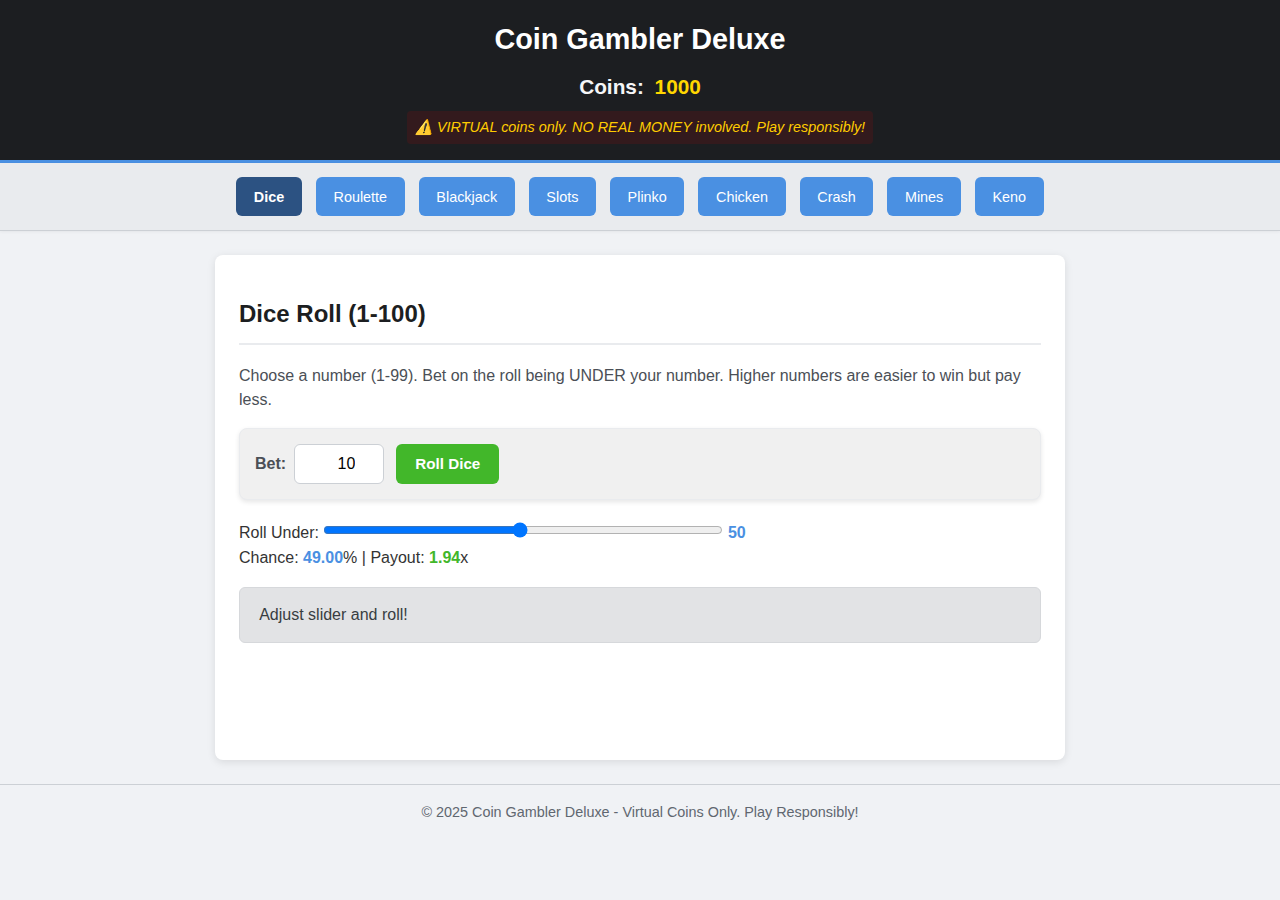
<file: index.html>
<!DOCTYPE html>
<html lang="en">
  <head>
    <meta charset="UTF-8" />
    <meta name="viewport" content="width=device-width, initial-scale=1.0" />
    <title>Coin Gambler Deluxe (Multi-File - v4)</title>
    <link rel="stylesheet" href="style.css" />
  </head>
  <body>
    <header>
      <h1>Coin Gambler Deluxe</h1>
      <div class="balance">Coins: <span id="coin-balance">1000</span></div>
      <p class="warning">
        ⚠️ VIRTUAL coins only. NO REAL MONEY involved. Play responsibly!
      </p>
    </header>

    <nav id="game-nav">
      <button data-game="dice" class="active-nav">Dice</button>
      <button data-game="roulette">Roulette</button>
      <button data-game="blackjack">Blackjack</button>
      <button data-game="slots">Slots</button>
      <button data-game="plinko">Plinko</button>
      <button data-game="chicken">Chicken</button>
      <button data-game="crash">Crash</button>
      <button data-game="mines">Mines</button>
      <button data-game="keno">Keno</button>
      <!-- <button data-game="wheel">Wheel</button> -->
    </nav>

    <main id="game-area">
      <!-- Game content will be loaded here dynamically -->
      <p style="text-align: center; padding: 2rem; color: #666">
        Loading game...
      </p>
    </main>

    <footer>
      <p>
        &copy; 2025 Coin Gambler Deluxe - Virtual Coins Only. Play Responsibly!
      </p>
    </footer>

    <!-- Add script tags for the new JS files -->
    <script defer src="js/main.js"></script>
    <script defer src="js/dice.js"></script>
    <script defer src="js/roulette.js"></script>
    <script defer src="js/blackjack.js"></script>
    <script defer src="js/slots.js"></script>
    <script defer src="js/plinko.js"></script>
    <script defer src="js/chicken.js"></script>
    <script defer src="js/crash.js"></script>
    <script defer src="js/mines.js"></script>
    <script defer src="js/keno.js"></script>
    <!-- <script defer src="js/wheel.js"></script> -->
  </body>
</html>
</file>
<file: style.css>
/* --- Basic Reset & Body --- */
:root {
  --primary-color: #4a90e2;
  --secondary-color: #42b72a;
  --accent-color: #ffc107;
  --dark-color: #1c1e21;
  --light-color: #f0f2f5;
  --text-color: #333;
  --border-color: #ccd0d5;
  --red-color: #dc3545;
  --green-color: #28a745;
}

* {
  box-sizing: border-box;
  margin: 0;
  padding: 0;
}

body {
  font-family: -apple-system, BlinkMacSystemFont, "Segoe UI", Roboto, Helvetica,
    Arial, sans-serif;
  line-height: 1.6;
  background-color: var(--light-color);
  color: var(--text-color);
  display: flex;
  flex-direction: column;
  min-height: 100vh;
  padding-bottom: 60px; /* Footer space */
}

/* --- Header --- */
header {
  background-color: var(--dark-color);
  color: #fff;
  padding: 1rem 1.5rem;
  text-align: center;
  border-bottom: 3px solid var(--primary-color);
}

header h1 {
  margin-bottom: 0.5rem;
  font-size: 1.8rem;
  font-weight: 600;
}

.balance {
  font-size: 1.3rem;
  font-weight: bold;
  margin-bottom: 0.5rem;
  color: #f5f6f7;
}
.balance #coin-balance {
  color: #ffd700; /* Gold */
  margin-left: 5px;
}

.warning {
  color: #ffcc00;
  font-size: 0.9rem;
  font-style: italic;
  background-color: rgba(255, 0, 0, 0.1);
  padding: 0.3rem 0.5rem;
  border-radius: 4px;
  display: inline-block;
}

/* --- Navigation --- */
nav#game-nav {
  background-color: #e9ebee;
  padding: 0.7rem;
  text-align: center;
  border-bottom: 1px solid var(--border-color);
  box-shadow: 0 1px 3px rgba(0, 0, 0, 0.05);
  position: sticky;
  top: 0;
  z-index: 1000; /* Ensure nav is on top */
  overflow-x: auto; /* Allow horizontal scrolling on small screens */
  white-space: nowrap; /* Prevent wrapping */
}

nav#game-nav button {
  background-color: var(--primary-color);
  color: white;
  border: none;
  padding: 0.7rem 1.1rem; /* Slightly reduced padding */
  margin: 0.2rem 0.3rem;
  cursor: pointer;
  border-radius: 6px;
  font-size: 0.9rem; /* Slightly smaller font */
  font-weight: 500;
  transition: background-color 0.2s ease, transform 0.1s ease;
  display: inline-block; /* Ensure buttons stay inline */
}

nav#game-nav button:hover:not(:disabled) {
  background-color: #357abd;
  transform: translateY(-1px);
}
nav#game-nav button:active:not(:disabled) {
  transform: translateY(0px);
}

nav#game-nav button:disabled {
  background-color: #a0aec0;
  color: #e2e8f0;
  cursor: not-allowed;
}
nav#game-nav button.active-nav {
  background-color: #2c5282;
  font-weight: bold;
}

/* --- Main Game Area --- */
main#game-area {
  flex-grow: 1;
  padding: 1.5rem;
  max-width: 850px; /* Wider for more complex games */
  width: 95%;
  margin: 1.5rem auto;
  background-color: #fff;
  border-radius: 8px;
  box-shadow: 0 2px 8px rgba(0, 0, 0, 0.1);
  /* Add min-height to prevent collapsing when empty */
  min-height: 300px;
}

/* --- Game Container Styling (Loaded Dynamically) --- */
.game-container {
  /* display: none; */ /* Remove display: none; visibility controlled by presence in DOM */
  padding: 1rem 0;
  animation: fadeIn 0.5s ease-in-out;
}

@keyframes fadeIn {
  from {
    opacity: 0;
  }
  to {
    opacity: 1;
  }
}

/* No longer needed as only one game container is present at a time */
/* .game-container.active {
    display: block;
} */

.game-container h2 {
  margin-bottom: 1.2rem;
  color: var(--dark-color);
  border-bottom: 2px solid #e9ebee;
  padding-bottom: 0.6rem;
  font-size: 1.5rem;
}
.game-container p {
  margin-bottom: 1rem;
  color: #4b4f56;
  line-height: 1.5;
}

/* --- Controls Styling --- */
.controls {
  margin-bottom: 1.5rem;
  display: flex;
  flex-wrap: wrap;
  gap: 12px;
  align-items: center;
  padding: 1rem;
  background-color: #f7f8fa;
  border-radius: 6px;
  border: 1px solid #e9ebee;
}
.control-group {
  display: flex;
  align-items: center;
  gap: 8px;
  flex-wrap: wrap; /* Allow wrapping within groups */
}

.controls label {
  font-weight: 600;
  color: #4b4f56;
  white-space: nowrap;
}

.controls input[type="number"],
select {
  padding: 0.6rem 0.8rem;
  border: 1px solid var(--border-color);
  border-radius: 6px;
  width: 90px;
  font-size: 1rem;
  text-align: right;
}
.controls input[type="number"]:focus,
select:focus {
  outline: none;
  border-color: var(--primary-color);
  box-shadow: 0 0 0 2px rgba(74, 144, 226, 0.2);
}

.controls button {
  padding: 0.7rem 1.2rem;
  background-color: var(--secondary-color);
  color: white;
  border: none;
  border-radius: 6px;
  cursor: pointer;
  font-size: 0.95rem;
  font-weight: 600;
  transition: background-color 0.2s ease;
}

.controls button:hover:not(:disabled) {
  background-color: #36a420;
}

.controls button:disabled {
  background-color: #a0aec0;
  cursor: not-allowed;
}

/* --- Result Area --- */
.result {
  margin-top: 1rem;
  padding: 1rem 1.2rem;
  border: 1px solid var(--border-color);
  border-radius: 6px;
  min-height: 45px;
  font-weight: 500;
  background-color: var(--light-color);
  line-height: 1.4;
  word-wrap: break-word;
}

.result.win {
  background-color: #d4edda;
  color: #155724;
  border-color: #c3e6cb;
}
.result.loss {
  background-color: #f8d7da;
  color: #721c24;
  border-color: #f5c6cb;
}
.result.info {
  background-color: #e2e3e5;
  color: #383d41;
  border-color: #d6d8db;
}
.result.push {
  background-color: #fff3cd;
  color: #856404;
  border-color: #ffeeba;
} /* Yellowish for push */

/* --- Game Specific Styles --- */

/* Dice Slider */
#dice-slider-container {
  margin: 1rem 0;
}
#dice-slider {
  width: 80%;
  max-width: 400px;
  cursor: pointer;
}
#dice-slider-value,
#dice-chance,
#dice-payout {
  font-weight: bold;
  color: var(--primary-color);
}
#dice-payout {
  color: var(--secondary-color);
}

/* Roulette Table */
#roulette-table-container {
  margin: 1.5rem auto;
  padding: 10px;
  background-color: #2a5a2a; /* Green felt */
  border-radius: 10px;
  max-width: 700px;
  overflow-x: auto; /* Scroll if needed */
}
#roulette-table {
  display: grid;
  grid-template-columns: auto repeat(12, 1fr); /* 0 column + 12 number columns */
  gap: 2px;
  color: white;
  font-size: 0.8rem;
}
.roulette-cell {
  padding: 8px 4px;
  text-align: center;
  border: 1px solid #ccc;
  cursor: pointer;
  min-width: 35px;
  min-height: 35px;
  display: flex;
  justify-content: center;
  align-items: center;
  position: relative; /* For chip placement */
  user-select: none;
  transition: background-color 0.2s;
}
.roulette-cell:hover {
  background-color: rgba(255, 255, 255, 0.2);
}

.roulette-number {
  background-color: #444;
}
.roulette-number.red {
  background-color: var(--red-color);
}
.roulette-number.black {
  background-color: #222;
}
.roulette-zero {
  background-color: var(--green-color);
  grid-row: span 3;
} /* 0 spans 3 rows */

.roulette-outside {
  background-color: #3a7a3a;
  font-weight: bold;
}
.roulette-2to1 {
  grid-column: span 1;
} /* Column bets span 1 col */
.roulette-dozen {
  grid-column: span 4;
} /* Dozen bets span 4 cols */
.roulette-half {
  grid-column: span 6;
} /* Half bets span 6 cols */

#roulette-wheel-result {
  margin-top: 1rem;
  font-size: 1.2rem;
  text-align: center;
}
#roulette-current-bets {
  margin-top: 0.5rem;
  font-size: 0.9rem;
}
.roulette-chip {
  position: absolute;
  width: 15px;
  height: 15px;
  background-color: #ffeb3b; /* Yellow chip */
  border-radius: 50%;
  border: 1px solid #333;
  left: 50%;
  top: 50%;
  transform: translate(-50%, -50%);
  font-size: 0.6rem;
  color: #333;
  display: flex;
  justify-content: center;
  align-items: center;
  pointer-events: none; /* Don't interfere with clicks */
  opacity: 0.8;
}

/* Crash */
#crash-game .controls button#crash-cash-out {
  background-color: var(--accent-color);
  color: #333;
}
#crash-game .controls button#crash-cash-out:hover:not(:disabled) {
  background-color: #e0a800;
}
#crash-game .game-state {
  margin: 1.5rem 0;
  font-size: 1.8rem;
  font-weight: bold;
  text-align: center;
  padding: 1.2rem;
  background-color: #e9ebee;
  border-radius: 8px;
  border: 1px solid var(--border-color);
}
#crash-multiplier {
  color: var(--red-color);
  display: block;
  margin-top: 0.5rem;
  font-size: 2.5rem;
  transition: color 0.1s ease;
}
#crash-multiplier.rising {
  color: var(--green-color);
}
#crash-multiplier.crashed {
  color: var(--red-color) !important;
}

/* Mines */
#mines-game .controls button#mines-cash-out {
  background-color: var(--accent-color);
  color: #333;
}
#mines-game .controls button#mines-cash-out:hover:not(:disabled) {
  background-color: #e0a800;
}
#mines-game .controls input#mines-count {
  width: 60px;
}
#mines-grid {
  display: grid;
  grid-template-columns: repeat(5, 45px);
  gap: 5px;
  margin: 1rem auto;
  justify-content: center;
  max-width: 245px;
}
.mine-cell {
  width: 45px;
  height: 45px;
  background-color: #ccd0d5;
  border: 1px solid #adb5bd;
  cursor: pointer;
  display: flex;
  justify-content: center;
  align-items: center;
  font-size: 1.8rem;
  border-radius: 4px;
  transition: background-color 0.2s, transform 0.1s;
  user-select: none;
}
.mine-cell:not(.revealed):hover {
  background-color: #b4bbc1;
  transform: scale(1.05);
}
.mine-cell.revealed {
  cursor: default;
  background-color: #e9ecef;
  border-color: #ced4da;
}
.mine-cell.revealed.gem {
  background-color: #c3e6cb;
  color: var(--green-color);
  border-color: #b1dfbb;
  animation: revealAnim 0.3s ease-out;
}
.mine-cell.revealed.mine {
  background-color: #f5c6cb;
  color: var(--red-color);
  border-color: #eba3a3;
  animation: revealAnim 0.3s ease-out;
}
@keyframes revealAnim {
  from {
    transform: scale(0.8);
    opacity: 0.5;
  }
  to {
    transform: scale(1);
    opacity: 1;
  }
}
#mines-game .stats {
  margin-top: 1rem;
  font-weight: bold;
  text-align: center;
  background-color: #f7f8fa;
  padding: 0.5rem;
  border-radius: 4px;
  border: 1px solid #e9ebee;
}
#mines-game .stats span {
  margin: 0 10px;
}
#mines-current-payout,
#mines-gems-found {
  color: var(--primary-color);
}

/* Keno */
#keno-grid {
  display: grid;
  grid-template-columns: repeat(10, 1fr);
  gap: 5px;
  max-width: 500px;
  margin: 1.5rem auto;
  padding: 1rem;
  background-color: #f0f2f5;
  border: 1px solid var(--border-color);
  border-radius: 6px;
}
.keno-number {
  aspect-ratio: 1 / 1;
  display: flex;
  justify-content: center;
  align-items: center;
  background-color: #fff;
  border: 1px solid var(--border-color);
  border-radius: 4px;
  cursor: pointer;
  font-weight: 500;
  transition: background-color 0.2s, color 0.2s, transform 0.1s;
  user-select: none;
}
.keno-number:hover {
  background-color: #e9ecef;
  transform: scale(1.05);
}
.keno-number.selected {
  background-color: var(--primary-color);
  color: white;
  border-color: #357abd;
  font-weight: bold;
}
.keno-number.drawn {
  background-color: var(--accent-color);
  color: #333;
  border-color: #e0a800;
  animation: bounceIn 0.5s ease;
}
.keno-number.hit {
  background-color: var(--green-color);
  color: white;
  border-color: #1e7e34;
  font-weight: bold;
  animation: bounceIn 0.5s ease;
}
.keno-number.drawn.selected:not(.hit) {
  opacity: 0.7;
}
@keyframes bounceIn {
  0% {
    transform: scale(0.5);
    opacity: 0;
  }
  60% {
    transform: scale(1.1);
    opacity: 1;
  }
  100% {
    transform: scale(1);
  }
}
#keno-picks-info,
#keno-draw-results {
  margin-top: 1rem;
  font-weight: 500;
  text-align: center;
}
#keno-picks-info span,
#keno-draw-results span {
  font-weight: bold;
  margin: 0 5px;
}
#keno-selected-count {
  color: var(--primary-color);
}
#keno-hits-count {
  color: var(--green-color);
}

/* Blackjack */
.blackjack-area {
  display: flex;
  justify-content: space-around;
  margin: 1.5rem 0;
  min-height: 120px;
}
.hand-area {
  width: 45%;
  text-align: center;
}
.hand-area h3 {
  margin-bottom: 0.5rem;
  color: #555;
}
.cards {
  display: flex;
  flex-wrap: wrap;
  justify-content: center;
  gap: 5px;
  min-height: 70px;
}
.card {
  border: 1px solid #aaa;
  border-radius: 5px;
  padding: 5px;
  min-width: 45px;
  background-color: white;
  display: inline-block;
  text-align: center;
  font-size: 1.2rem;
  font-weight: bold;
  box-shadow: 1px 1px 3px rgba(0, 0, 0, 0.2);
}
.card.red {
  color: var(--red-color);
}
.card.black {
  color: var(--dark-color);
}
.card.hidden {
  background-color: #bbb;
  color: #bbb;
} /* Hidden card style */
.hand-total {
  margin-top: 0.5rem;
  font-weight: bold;
  font-size: 1.1rem;
}
#blackjack-player-buttons button {
  margin: 0 5px;
}

/* Plinko */
/* Add styles for config controls if needed */
/* --- Plinko Board --- */
#plinko-board-container {
  width: 90%;
  max-width: 600px; /* Max width for the board area */
  margin: 20px auto;
  background-color: #2a2a30; /* Darker background for contrast */
  border-radius: 8px;
  padding: 15px 30px 5px 30px; /* Padding around board/slots */
  box-shadow: 0 4px 15px rgba(0, 0, 0, 0.2);
  position: relative; /* Needed for absolute positioned ball */
  box-sizing: border-box;
}

#plinko-board {
  width: 100%; /* Take full width of container padding */
  height: auto; /* Height determined by content/JS */
  position: relative; /* CRUCIAL: Pegs positioned relative to this */
  margin-bottom: 15px; /* Space between last peg row and slots */
  box-sizing: border-box;
  /* border: 1px dashed #555; */ /* Optional: for debugging layout */
}

.plinko-row {
  /* REMOVE display: flex; */
  /* REMOVE justify-content: space-around; */
  /* REMOVE padding */
  position: relative; /* Keep relative for potential future use, but pegs are absolute to #plinko-board now */
  box-sizing: border-box;
  /* Height is now mainly for spacing, set in JS or fixed */
  height: 28px; /* Adjust this value to control vertical spacing between rows */
  /* border-bottom: 1px dotted #444; */ /* Optional: visualize row bounds */
}

.plinko-peg {
  width: 6px; /* Small pegs */
  height: 6px;
  background-color: #b0b0b0; /* Lighter grey */
  border-radius: 50%;
  position: absolute; /* Use absolute positioning relative to #plinko-board */
  /* top & left will be set dynamically by JS */
  transform: translate(
    -50%,
    -50%
  ); /* Center the peg on its calculated coordinate */
  box-shadow: 1px 1px 2px rgba(0, 0, 0, 0.4);
}

/* --- Slots --- */
#plinko-slots {
  display: flex;
  justify-content: center;
  width: 100%;
  margin-top: 5px; /* Reduced space slightly */
  padding: 0 2px; /* Minimal padding */
  box-sizing: border-box;
}

.plinko-slot {
  flex: 1 1 auto;
  max-width: 60px;
  min-width: 30px;
  text-align: center;
  padding: 8px 2px; /* Adjusted padding */
  border: 1px solid #555;
  border-radius: 4px; /* Slightly less rounded */
  margin: 0 1px;
  font-size: 0.75em; /* Smaller font */
  font-weight: bold;
  background-color: #404045; /* Slot background */
  color: #ddd; /* Slot text color */
  transition: background-color 0.2s ease, border-color 0.2s ease;
  white-space: nowrap;
  cursor: default; /* Indicate non-interactive */
}

.plinko-slot.win {
  background-color: var(--win-color);
  border-color: var(--win-color);
  color: white; /* White text on win */
}

/* --- Ball --- */
.plinko-ball-instance {
  width: 16px; /* Slightly larger ball */
  height: 16px;
  background-color: var(--red-color); /* Use CSS variable */
  border-radius: 50%;
  position: absolute;
  /* top/left/transform set by JS */
  transition: top 0.25s linear, left 0.25s ease-in-out;
  z-index: 10;
  box-shadow: inset 0 0 4px rgba(0, 0, 0, 0.5); /* Inner shadow for depth */
}

/* --- Controls --- */
/* (Keep existing control styles) */
.controls {
  background-color: #f0f0f0;
  padding: 15px;
  border-radius: 8px;
  margin-bottom: 20px;
  box-shadow: 0 2px 5px rgba(0, 0, 0, 0.1);
  color: #333;
}
.config-controls,
.bet-controls {
  display: flex;
  gap: 10px;
  align-items: center;
  flex-wrap: wrap;
  justify-content: center;
}

.config-controls {
  display: flex;
  gap: 10px;
  align-items: center;
  flex-wrap: wrap; /* Allow wrapping on small screens */
  justify-content: center;
}

.config-controls label {
  font-weight: bold;
}

/* Chicken Cross Road v2 (Vertical Lanes) */
#chicken-road-area {
  /* Replaces #chicken-game-area */
  background-color: #f0f2f5; /* Lighter background */
  padding: 0; /* Remove padding, lanes/start area handle spacing */
  border-radius: 8px;
  position: relative;
  overflow: hidden;
  min-height: 150px; /* Adjust height as needed */
  margin: 1.5rem 0;
  display: flex; /* Use Flexbox for vertical layout */
  flex-direction: row; /* Lay out items left-to-right */
  border: 1px solid var(--border-color);
}

#chicken-start-area {
  background-color: #c8e6c9; /* Green start */
  flex: 0 0 60px; /* Fixed width, don't grow/shrink */
  border-right: 2px dashed #777;
  position: relative; /* For positioning icon */
}

.chicken-lane {
  flex: 1 1 auto; /* Each lane takes equal space */
  background-color: #e0e0e0; /* Grey road */
  border-right: 1px dashed #aaa;
  position: relative; /* For potential obstacles */
}

.chicken-lane:last-of-type {
  /* No border on the last lane */
  border-right: none;
}

#chicken-icon-v2 {
  /* Updated ID */
  font-size: 1.8rem;
  position: absolute; /* Position controlled by JS */
  /* JS sets top, left, transform */
  transition: left 0.3s linear; /* Smooth horizontal movement */
  z-index: 5;
  line-height: 1; /* Prevent extra space */
}

/* Slots */
#slots-game-area {
  text-align: center;
  margin: 1.5rem 0;
}
#slots-reels {
  display: flex;
  justify-content: center;
  gap: 15px;
  margin-bottom: 1.5rem;
  padding: 1rem;
  background-color: #f8f9fa;
  border: 2px solid var(--border-color);
  border-radius: 8px;
}
.slot-reel {
  width: 70px;
  height: 80px;
  border: 1px solid #ccc;
  background-color: white;
  overflow: hidden; /* Hide non-visible symbols */
  display: flex;
  justify-content: center;
  align-items: center;
  font-size: 2.5rem; /* Large symbols */
  box-shadow: inset 0 0 5px rgba(0, 0, 0, 0.1);
}

/* --- Multiplier Wheel Game --- */
#wheel-game {
  text-align: center;
}

#wheel-container {
  position: relative;
  width: 300px; /* Adjust size as needed */
  height: 300px;
  margin: 30px auto;
  padding: 0;
  display: flex; /* Helps center labels if needed, though absolute is primary */
  justify-content: center;
  align-items: center;
}

#wheel-pointer {
  position: absolute;
  top: -10px; /* Position above the wheel */
  left: 50%;
  transform: translateX(-50%);
  width: 0;
  height: 0;
  border-left: 15px solid transparent; /* Triangle shape */
  border-right: 15px solid transparent;
  border-top: 20px solid #ff0000; /* Pointer color */
  z-index: 10; /* Above the wheel */
  font-size: 1.5em; /* Backup if border fails */
  color: red; /* Backup */
}

#wheel {
  position: relative;
  width: 100%;
  height: 100%;
  border-radius: 50%;
  border: 5px solid #555;
  background-color: #ccc; /* Fallback */
  overflow: hidden; /* Hide parts of labels outside circle */
  /* Conic gradient will be set by JS */
  transition: transform 4s cubic-bezier(0.25, 0.1, 0.25, 1); /* Spin animation */
  transform-origin: center center;
}

.wheel-segment-label {
  position: absolute;
  top: 50%;
  left: 50%;
  transform-origin: 0 0; /* Rotate around the center */
  /* Transform (rotate, translate, rotate back) set by JS */
  color: white;
  font-weight: bold;
  font-size: 0.9em;
  text-shadow: 1px 1px 2px rgba(0, 0, 0, 0.7);
  background-color: rgba(0, 0, 0, 0.2); /* Slight background for readability */
  padding: 2px 4px;
  border-radius: 3px;
  text-align: center;
  pointer-events: none; /* Don't interfere with clicks */
}

/* Add styles for wheel game controls if needed, similar to other games */
#wheel-game .controls {
  background-color: #f0f0f0;
  padding: 15px;
  border-radius: 8px;
  margin-bottom: 20px;
  box-shadow: 0 2px 5px rgba(0, 0, 0, 0.1);
  color: #333;
}
#wheel-game .bet-controls {
  display: flex;
  gap: 10px;
  align-items: center;
  justify-content: center;
  margin-bottom: 10px;
}

/* --- Footer --- */
footer {
  background-color: var(--light-color);
  color: #606770;
  text-align: center;
  padding: 1rem;
  margin-top: auto;
  font-size: 0.9rem;
  border-top: 1px solid var(--border-color);
}
</file>
